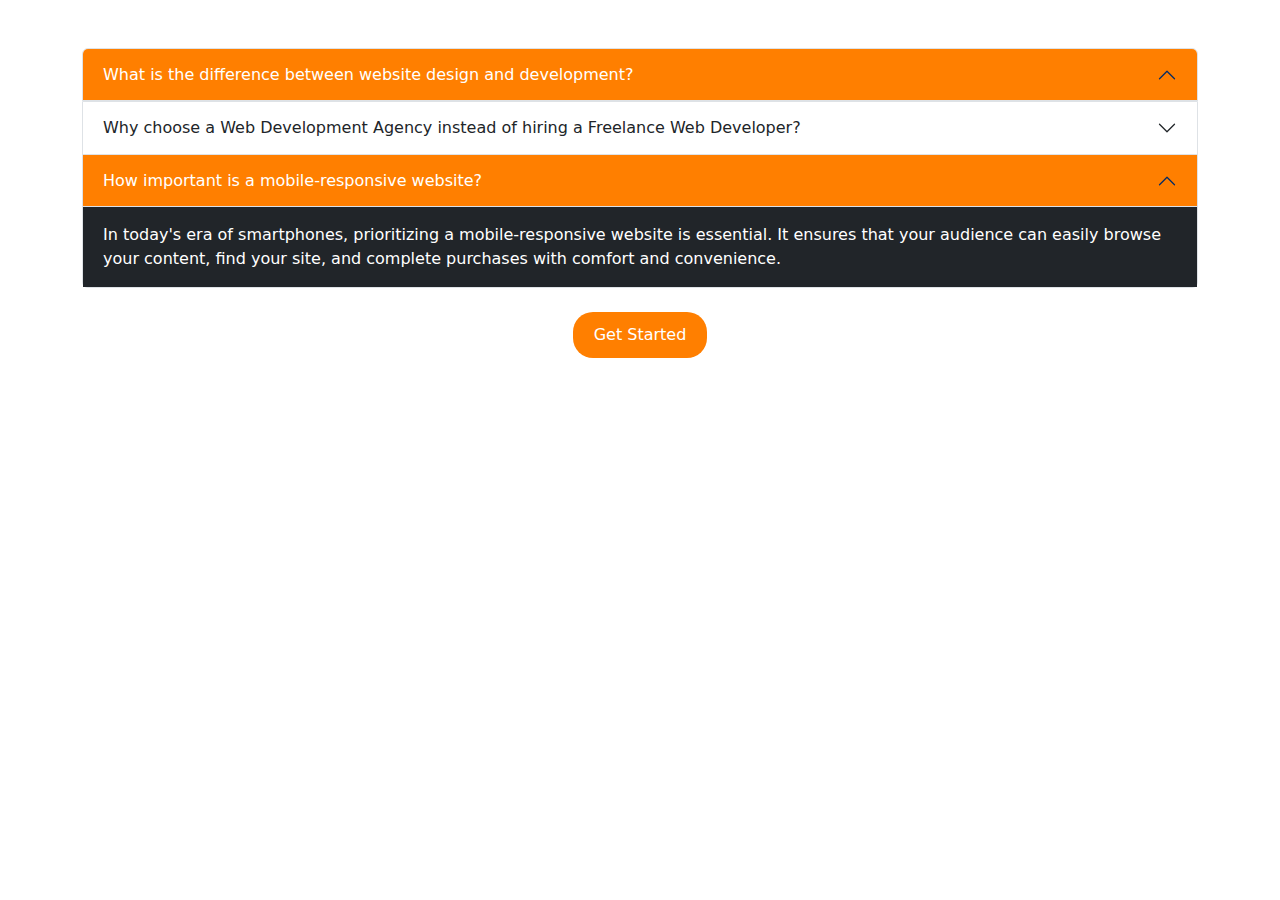
<file: jj.html>
<!DOCTYPE html>
<html lang="en">
<head>
    <meta charset="UTF-8">
    <meta name="viewport" content="width=device-width, initial-scale=1.0">
    <title>FAQ Section</title>
    <link href="https://cdn.jsdelivr.net/npm/bootstrap@5.3.3/dist/css/bootstrap.min.css" rel="stylesheet">
    <style>
        .accordion-button:not(.collapsed) {
            background-color: #ff7f00;
            color: white;
        }
        .accordion-button:focus {
            box-shadow: none;
        }
        .btn-custom {
            background-color: #ff7f00;
            color: white;
            border-radius: 20px;
            padding: 10px 20px;
        }
    </style>
</head>
<body>
    <div class="container mt-5">
        <div class="accordion" id="faqAccordion">
            
            <div class="accordion-item">
                <h2 class="accordion-header">
                    <button class="accordion-button" type="button" data-bs-toggle="collapse" data-bs-target="#collapseOne">
                        What is the difference between website design and development?
                    </button>
                </h2>
                <div id="collapseOne" class="accordion-collapse collapse" data-bs-parent="#faqAccordion">
                    <div class="accordion-body">
                        Website design focuses on aesthetics and user experience, while development involves coding and functionality.
                    </div>
                </div>
            </div>
            
            <div class="accordion-item">
                <h2 class="accordion-header">
                    <button class="accordion-button collapsed" type="button" data-bs-toggle="collapse" data-bs-target="#collapseTwo">
                        Why choose a Web Development Agency instead of hiring a Freelance Web Developer?
                    </button>
                </h2>
                <div id="collapseTwo" class="accordion-collapse collapse" data-bs-parent="#faqAccordion">
                    <div class="accordion-body">
                        Agencies offer a team of experts and better support, while freelancers are often more cost-effective and flexible.
                    </div>
                </div>
            </div>
            
            <div class="accordion-item">
                <h2 class="accordion-header">
                    <button class="accordion-button" type="button" data-bs-toggle="collapse" data-bs-target="#collapseThree">
                        How important is a mobile-responsive website?
                    </button>
                </h2>
                <div id="collapseThree" class="accordion-collapse collapse show" data-bs-parent="#faqAccordion">
                    <div class="accordion-body bg-dark text-white">
                        In today's era of smartphones, prioritizing a mobile-responsive website is essential. It ensures that your audience can easily browse your content, find your site, and complete purchases with comfort and convenience.
                    </div>
                </div>
            </div>
            
        </div>
        <div class="text-center mt-4">
            <button class="btn btn-custom">Get Started</button>
        </div>
    </div>
    
    <script src="https://cdn.jsdelivr.net/npm/bootstrap@5.3.3/dist/js/bootstrap.bundle.min.js"></script>
</body>
</html>
</file>
